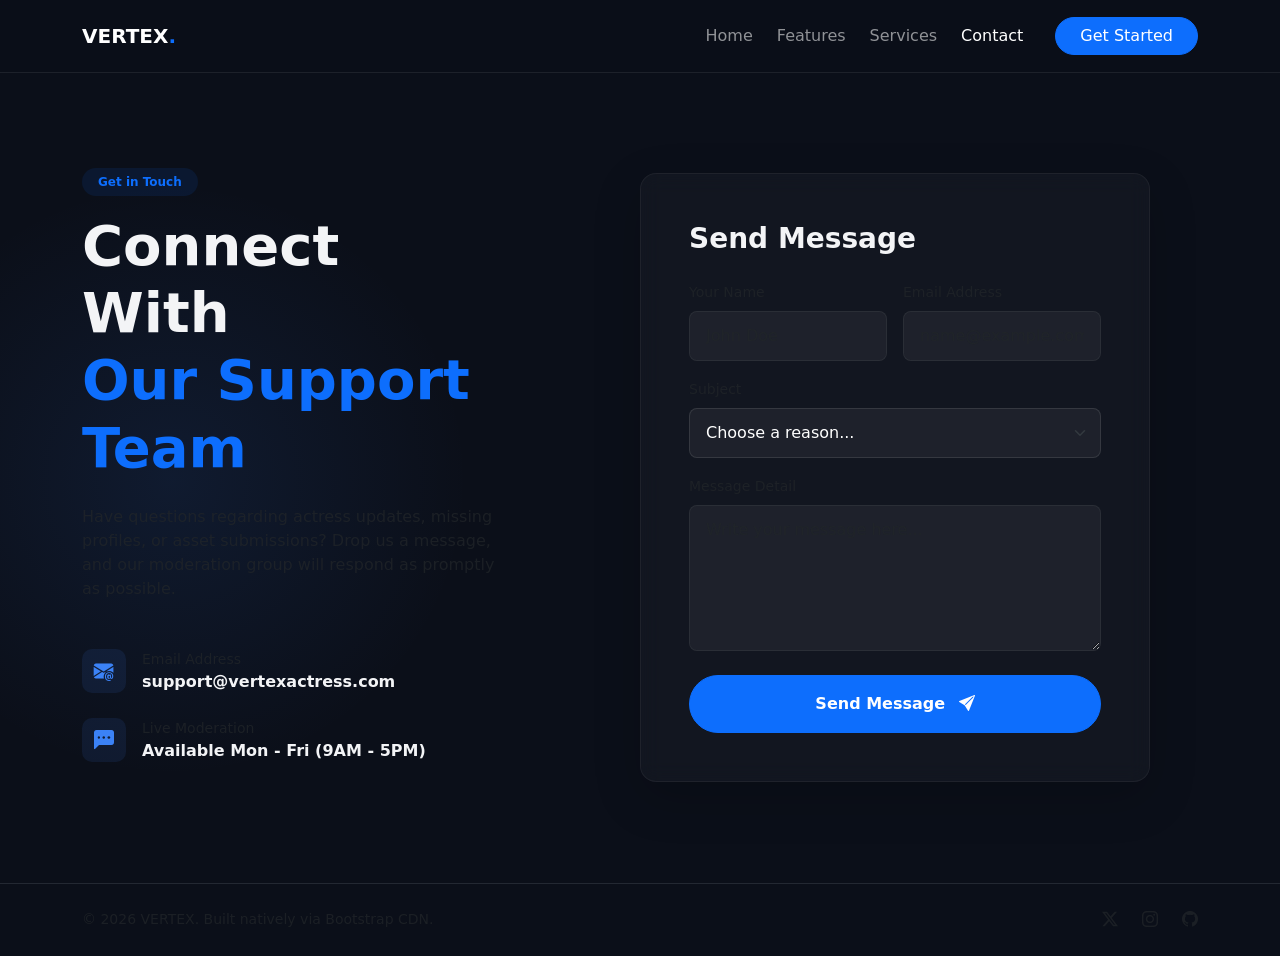
<file: contact.html>
<!DOCTYPE html>
<html lang="en">
<head>
    <meta charset="UTF-8">
    <meta name="viewport" content="width=device-width, initial-scale=1.0">
    <title>Contact Us - Global Actresses Hub</title>
    
    <link href="https://cdn.jsdelivr.net/npm/bootstrap@5.3.3/dist/css/bootstrap.min.css" rel="stylesheet">
    
    <link href="https://cdn.jsdelivr.net/npm/bootstrap-icons@1.11.3/font/bootstrap-icons.min.css" rel="stylesheet">

    <style>
        :root {
            --bg-dark: #0b0f19;
            --accent-glow: #3b82f6;
        }

        body {
            background-color: var(--bg-dark);
            color: #f3f4f6;
            font-family: 'Inter', system-ui, -apple-system, sans-serif;
            min-height: 100vh;
            display: flex;
            flex-direction: column;
            justify-content: space-between;
        }

        /* Glassmorphism Navbar */
        .navbar-custom {
            background: rgba(11, 15, 25, 0.7) !important;
            backdrop-filter: blur(12px);
            -webkit-backdrop-filter: blur(12px);
            border-bottom: 1px solid rgba(255, 255, 255, 0.08);
        }

        /* Modern Contact Card / Form */
        .contact-card {
            background: rgba(255, 255, 255, 0.03);
            border: 1px solid rgba(255, 255, 255, 0.05);
            border-radius: 16px;
            backdrop-filter: blur(10px);
        }

        .form-control, .form-select {
            background-color: rgba(255, 255, 255, 0.05);
            border: 1px solid rgba(255, 255, 255, 0.1);
            color: #ffffff;
            border-radius: 8px;
            padding: 12px 16px;
        }

        .form-control:focus, .form-select:focus {
            background-color: rgba(255, 255, 255, 0.08);
            border-color: var(--accent-glow);
            color: #ffffff;
            box-shadow: 0 0 0 0.25rem rgba(59, 130, 246, 0.25);
        }

        .info-icon-box {
            width: 44px;
            height: 44px;
            background: rgba(59, 130, 246, 0.1);
            color: var(--accent-glow);
            border-radius: 10px;
            display: flex;
            align-items: center;
            justify-content: center;
            font-size: 20px;
        }

        /* Hero Glow Effect */
        .bg-glow {
            position: absolute;
            top: 20%;
            left: -10%;
            width: 600px;
            height: 600px;
            background: radial-gradient(circle, rgba(59, 130, 246, 0.1) 0%, rgba(11, 15, 25, 0) 70%);
            z-index: -1;
            pointer-events: none;
        }
    </style>
</head>
<body>

    <div class="bg-glow"></div>

    <nav class="navbar navbar-expand-lg navbar-dark navbar-custom fixed-top py-3">
        <div class="container">
            <a class="navbar-brand fw-bold" href="index.html">VERTEX<span class="text-primary">.</span></a>
            <button class="navbar-toggler" type="button" data-bs-toggle="collapse" data-bs-target="#navbarNav">
                <span class="navbar-toggler-icon"></span>
            </button>
            <div class="collapse navbar-collapse" id="navbarNav">
                <ul class="navbar-nav ms-auto gap-2">
                    <li class="nav-item"><a class="nav-link" href="index.html">Home</a></li>
                    <li class="nav-item"><a class="nav-link" href="index.html#features">Features</a></li>
                    <li class="nav-item"><a class="nav-link" href="index.html#services">Services</a></li>
                    <li class="nav-item"><a class="nav-link active" href="contact.html">Contact</a></li>
                </ul>
                <div class="ms-lg-4 mt-3 mt-lg-0">
                    <a href="index.html" class="btn btn-primary px-4 rounded-pill">Get Started</a>
                </div>
            </div>
        </div>
    </nav>

    <main class="container py-5 my-5 flex-grow-1 d-flex align-items-center">
        <div class="row w-100 g-5 justify-content-between align-items-center mt-4">
            
            <div class="col-lg-5">
                <span class="badge bg-primary bg-opacity-10 text-primary px-3 py-2 rounded-pill mb-3">Get in Touch</span>
                <h1 class="display-4 fw-bold mb-4">Connect With <br><span class="text-primary">Our Support Team</span></h1>
                <p class="text-muted mb-5">Have questions regarding actress updates, missing profiles, or asset submissions? Drop us a message, and our moderation group will respond as promptly as possible.</p>
                
                <div class="d-flex align-items-center gap-3 mb-4">
                    <div class="info-icon-box">
                        <i class="bi bi-envelope-at-fill"></i>
                    </div>
                    <div>
                        <div class="text-muted small">Email Address</div>
                        <div class="fw-semibold">support@vertexactress.com</div>
                    </div>
                </div>

                <div class="d-flex align-items-center gap-3 mb-4">
                    <div class="info-icon-box">
                        <i class="bi bi-chat-left-dots-fill"></i>
                    </div>
                    <div>
                        <div class="text-muted small">Live Moderation</div>
                        <div class="fw-semibold">Available Mon - Fri (9AM - 5PM)</div>
                    </div>
                </div>
            </div>

            <div class="col-lg-6">
                <div class="contact-card p-4 p-sm-5 shadow-lg">
                    <h3 class="fw-bold mb-4">Send Message</h3>
                    
                    <form action="#" method="POST">
                        <div class="row g-3">
                            <div class="col-md-6">
                                <label class="form-label text-muted small">Your Name</label>
                                <input type="text" class="form-control" placeholder="John Doe" required>
                            </div>
                            <div class="col-md-6">
                                <label class="form-label text-muted small">Email Address</label>
                                <input type="email" class="form-control" placeholder="name@example.com" required>
                            </div>
                            <div class="col-12">
                                <label class="form-label text-muted small">Subject</label>
                                <select class="form-select" required>
                                    <option value="" selected disabled>Choose a reason...</option>
                                    <option value="profile">Request New Actress Profile</option>
                                    <option value="report">Report Broken Link / Asset</option>
                                    <option value="business">Business / Partnership Query</option>
                                    <option value="other">Other Inquiry</option>
                                </select>
                            </div>
                            <div class="col-12">
                                <label class="form-label text-muted small">Message Detail</label>
                                <textarea class="form-control" rows="5" placeholder="Write your message here..." required></textarea>
                            </div>
                            <div class="col-12 mt-4">
                                <button type="submit" class="btn btn-primary w-100 py-3 rounded-pill fw-semibold">
                                    Send Message <i class="bi bi-send-fill ms-2"></i>
                                </button>
                            </div>
                        </div>
                    </form>

                </div>
            </div>

        </div>
    </main>

    <footer class="border-top border-secondary border-opacity-25 py-4">
        <div class="container d-flex flex-column flex-md-row justify-content-between align-items-center gap-3">
            <p class="text-muted small mb-0">&copy; 2026 VERTEX. Built natively via Bootstrap CDN.</p>
            <div class="d-flex gap-4">
                <a href="#" class="text-muted"><i class="bi bi-twitter-x"></i></a>
                <a href="#" class="text-muted"><i class="bi bi-instagram"></i></a>
                <a href="#" class="text-muted"><i class="bi bi-github"></i></a>
            </div>
        </div>
    </footer>

    <script src="https://cdn.jsdelivr.net/npm/bootstrap@5.3.3/dist/js/bootstrap.bundle.min.js"></script>
</body>
</html>
</file>
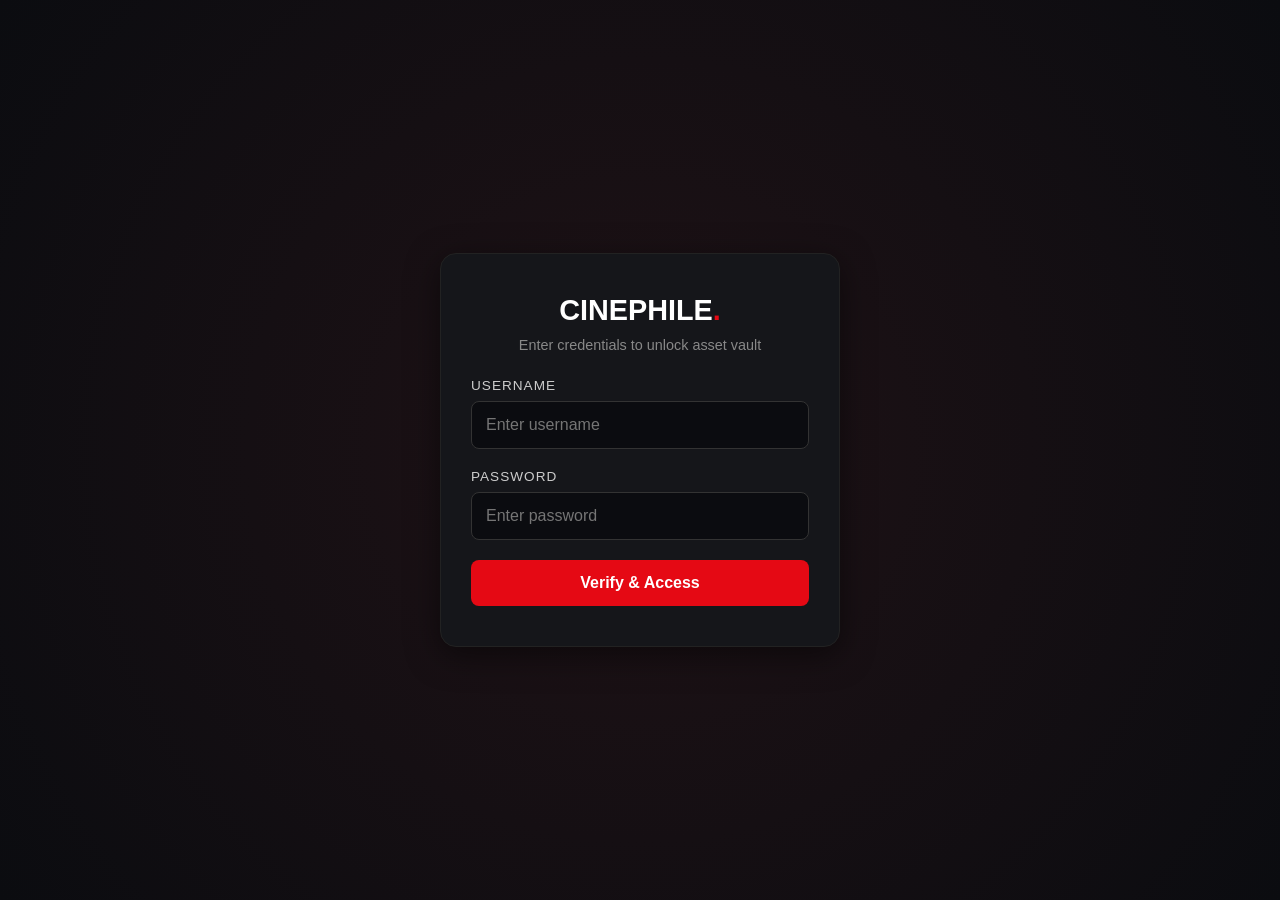
<file: emiliaclarke.html>
<!DOCTYPE html>
<html lang="en">
<head>
    <meta charset="UTF-8">
    <meta name="viewport" content="width=device-width, initial-scale=1.0">
    <title>CINEPHILE - Verification</title>
    <link rel="stylesheet" href="https://cdnjs.cloudflare.com/ajax/libs/font-awesome/6.4.0/css/all.min.css">
    <style>
        * {
            margin: 0;
            padding: 0;
            box-sizing: border-box;
            font-family: 'Segoe UI', Tahoma, Geneva, Verdana, sans-serif;
        }

        body {
            background-color: #0b0c10;
            color: #ffffff;
            min-height: 100vh;
            display: flex;
            justify-content: center;
            align-items: center;
            padding: 20px;
            background: radial-gradient(circle, #1f1216 0%, #0b0c10 100%);
        }

        .login-box {
            background-color: #15161a;
            padding: 40px 30px;
            border-radius: 16px;
            box-shadow: 0 8px 32px rgba(0, 0, 0, 0.5);
            width: 100%;
            max-width: 400px;
            text-align: center;
            border: 1px solid #222;
        }

        .login-box h2 {
            font-size: 1.8rem;
            margin-bottom: 10px;
        }

        .login-box h2 span {
            color: #e50914;
        }

        .login-box p {
            color: #888;
            font-size: 0.9rem;
            margin-bottom: 25px;
        }

        .input-group {
            margin-bottom: 20px;
            text-align: left;
        }

        .input-group label {
            display: block;
            color: #ccc;
            font-size: 0.85rem;
            margin-bottom: 8px;
            text-transform: uppercase;
            letter-spacing: 1px;
        }

        .input-group input {
            width: 100%;
            padding: 14px;
            background-color: #0b0c10;
            border: 1px solid #333;
            border-radius: 8px;
            color: #fff;
            font-size: 1rem;
            outline: none;
            transition: border-color 0.3s;
        }

        .input-group input:focus {
            border-color: #e50914;
        }

        .login-btn {
            width: 100%;
            padding: 14px;
            background-color: #e50914;
            color: #fff;
            border: none;
            border-radius: 8px;
            font-size: 1rem;
            font-weight: bold;
            cursor: pointer;
            transition: background 0.3s, transform 0.2s;
        }

        .login-btn:hover {
            background-color: #b80710;
        }
    </style>
</head>
<body>

    <div class="login-box">
        <h2>CINEPHILE<span>.</span></h2>
        <p>Enter credentials to unlock asset vault</p>
        
        <form onsubmit="validateLogin(event)">
            <div class="input-group">
                <label>Username</label>
                <input type="text" id="username" placeholder="Enter username" required autocomplete="off">
            </div>
            <div class="input-group">
                <label>Password</label>
                <input type="password" id="password" placeholder="Enter password" required>
            </div>
            <button type="submit" class="login-btn">Verify & Access</button>
        </form>
    </div>


</body>
</html>
</file>
